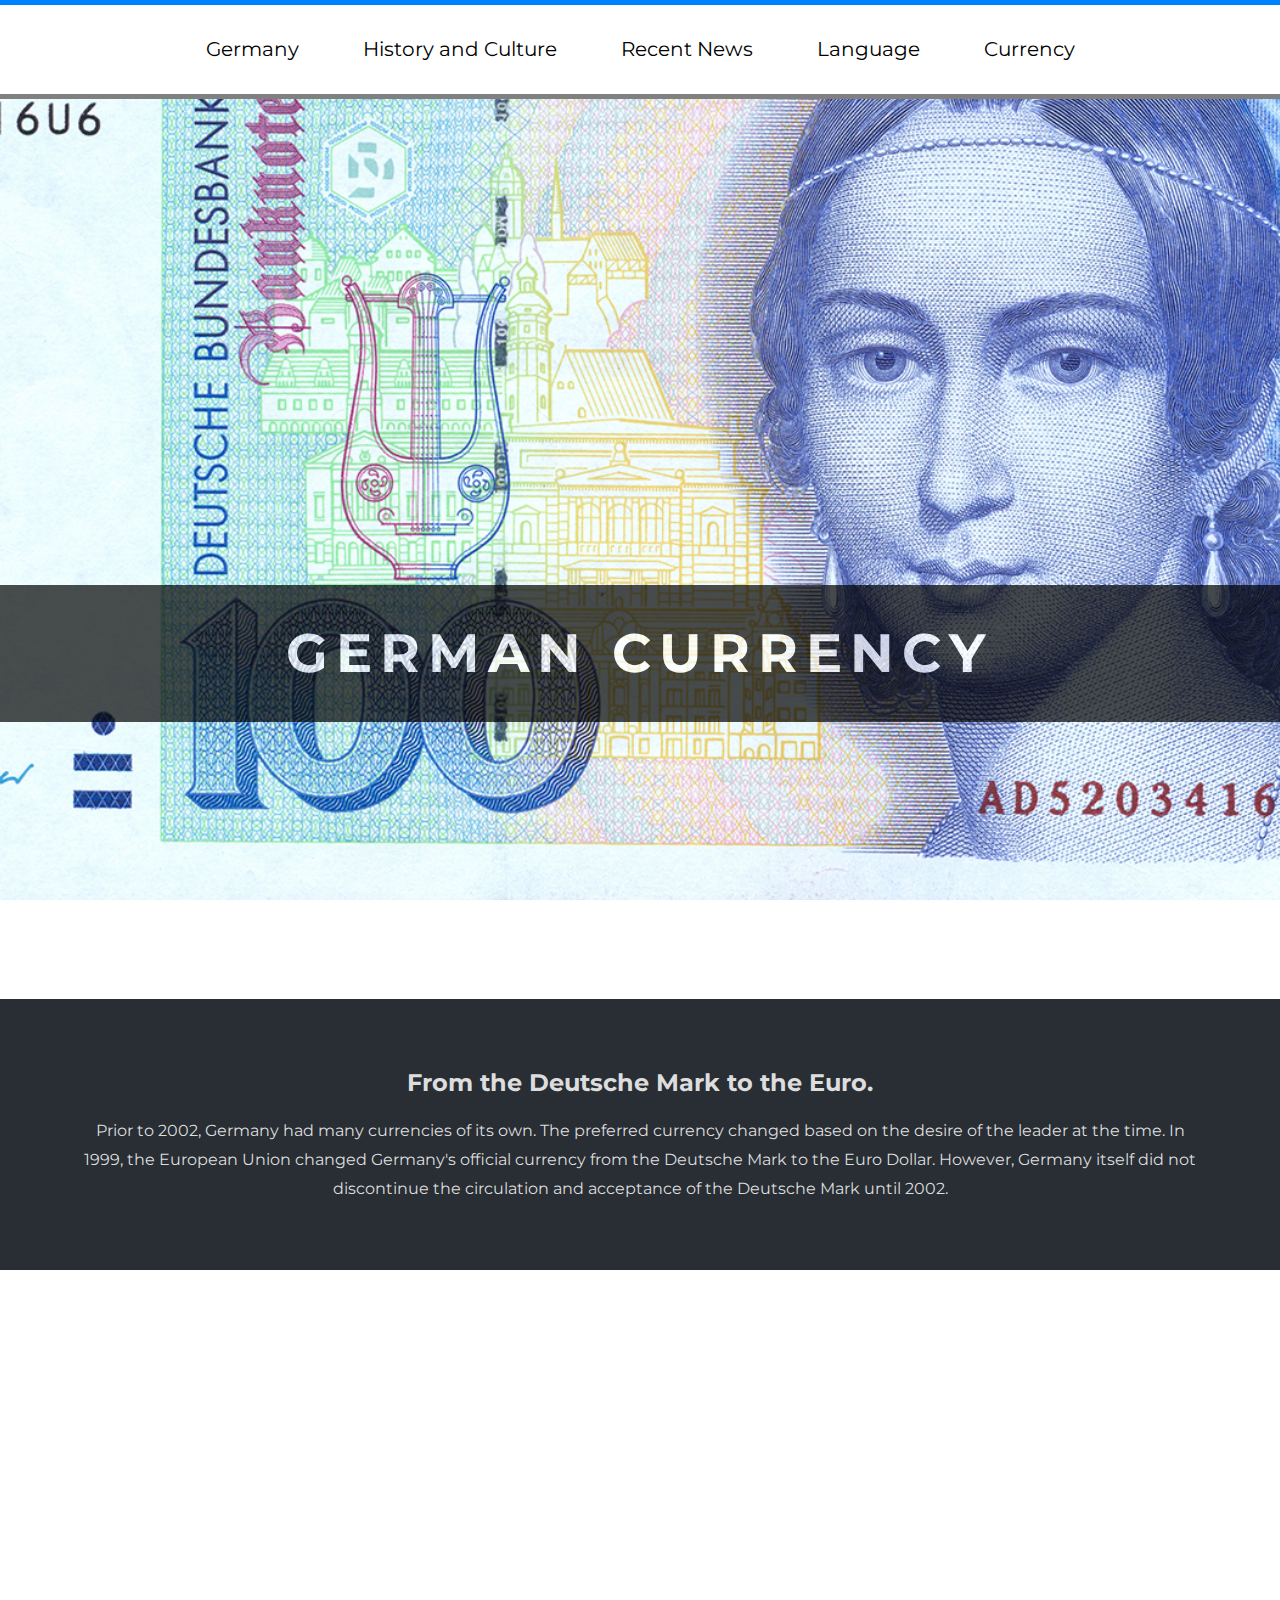
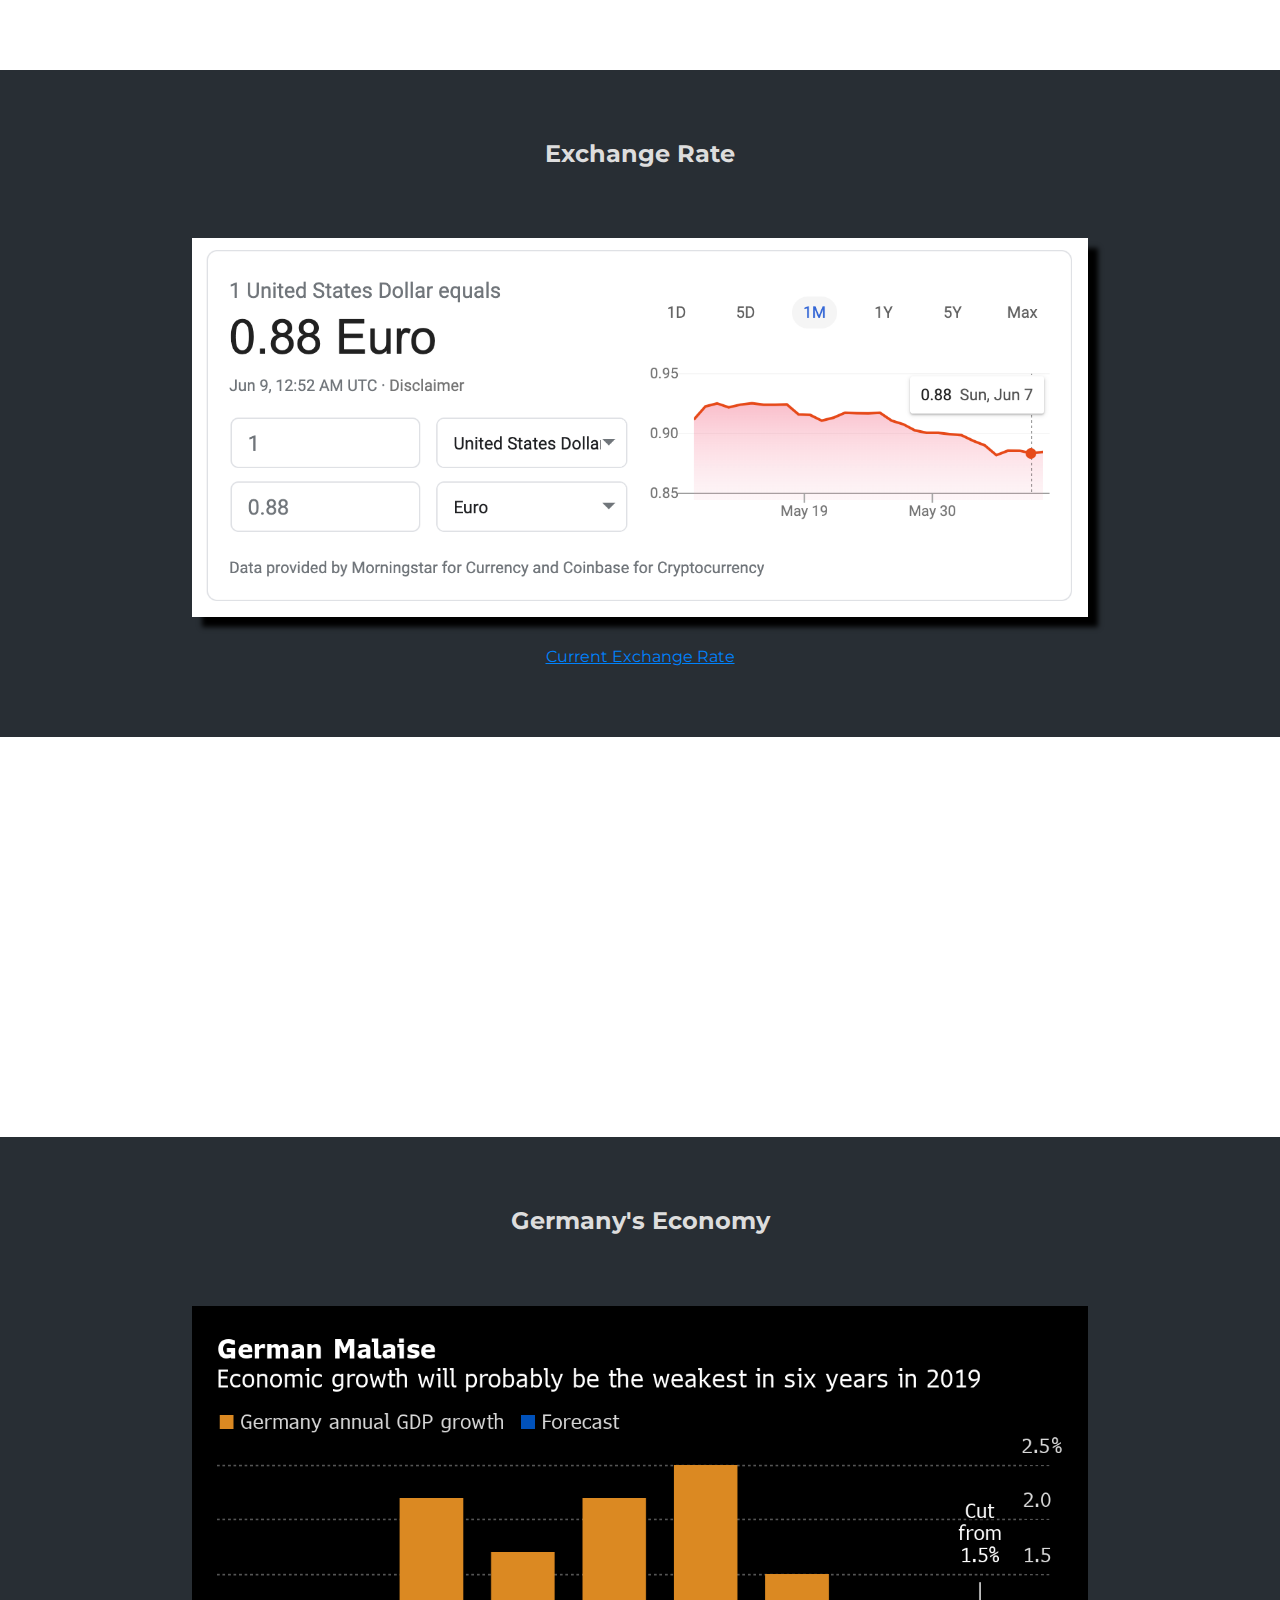
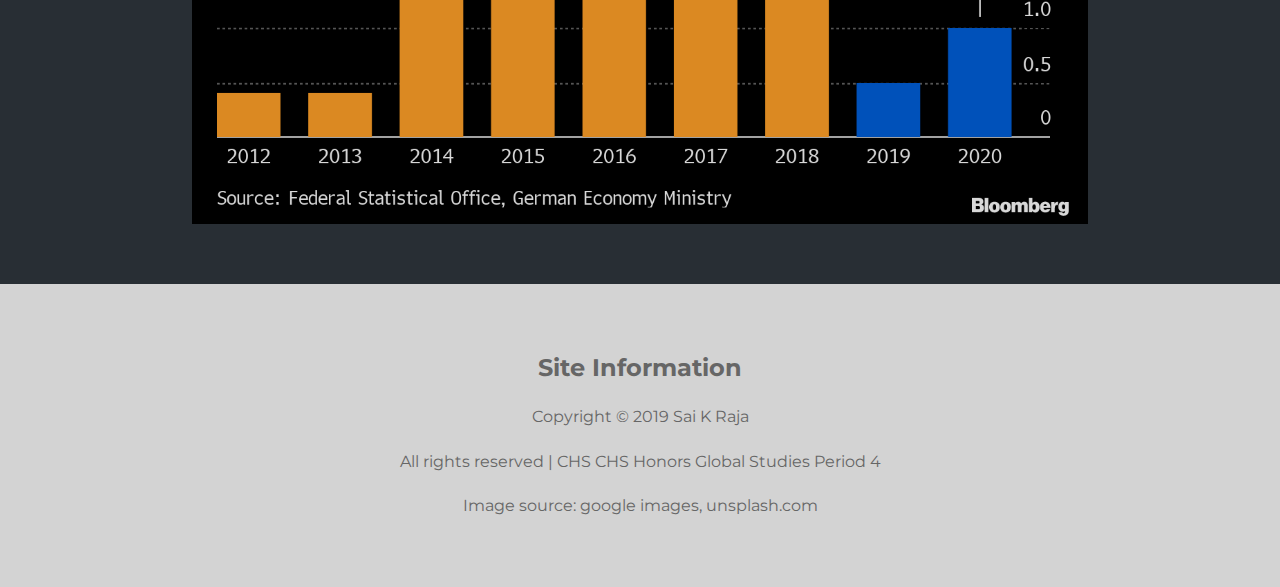
<file: currency.html>
<!DOCTYPE html>
<html lang="en">

<head>
    <meta charset="UTF-8">
    <meta name="viewport" content="width=device-width, initial-scale=1.0">
    <meta http-equiv="X-UA-Compatible" content="ie=edge">
    <link rel="stylesheet" href="style.css">
    <link href="https://fonts.googleapis.com/css?family=Montserrat" rel="stylesheet">
    <title>Germany PSA</title>
</head>

<body>
    <nav id="nav">
        <ul>
            <li><a href="index.html">Germany</a></li>
            <li><a href="HandC.html">History and Culture</a></li>
            <li><a href="news.html">Recent News</a></li>
            <li><a href="randh.html">Language</a></li>
            <li><a href="currency.html">Currency</a></li>
        </ul>
    </nav>

    <div class="pimg11">
        <div class="ptext">
            <h1>German Currency</h1>
        </div>
    </div>

    <section class="section section-dark">
        <h2>From the Deutsche Mark to the Euro.</h2>
        <p>Prior to 2002, Germany had many currencies of its own. The preferred currency changed based on the desire of the leader at the time. In 1999, the European Union changed Germany's official currency from the Deutsche Mark to the Euro Dollar. However, Germany itself did not discontinue the circulation and acceptance of the Deutsche Mark until 2002.</p>
    </section>

    <div class="pimg12">
        <div class="ptext">
            <span class="border trans">
                EURO
            </span>
        </div>
    </div>

    <section class="section section-dark">
        <h2>Exchange Rate</h2>
        <img id="plastic_stat" src="./Images/eR.png">
        <p><a style="color:rgb(0, 130, 252);" href="https://www.google.com/search?q=exchange+rate&source=lmns&bih=789&biw=1440&rlz=1C5CHFA_enUS904US904&hl=en&ved=2ahUKEwipzLOQyPPpAhVFVawKHR0hCB0Q_AUoAHoECAEQAA" target="_blank">Current Exchange Rate</a></p>
    </section>

    <div class="pimg13">
        <div class="ptext">
            <span class="border trans">
                Economy
            </span>
        </div>
    </div>

    <section class="section section-dark contribute">
        <h2>Germany's Economy </h2>
        <img src="./Images/graph.png" id="graph">
    </section>

    <section class="section section-light">
        <h2>Site Information</h2>
        <p>Copyright © 2019 Sai K Raja</p>
        <p>All rights reserved | CHS CHS Honors Global Studies Period 4</p>
        <p>Image source: google images, unsplash.com</p>
    </section>

</body>

</html>
</file>
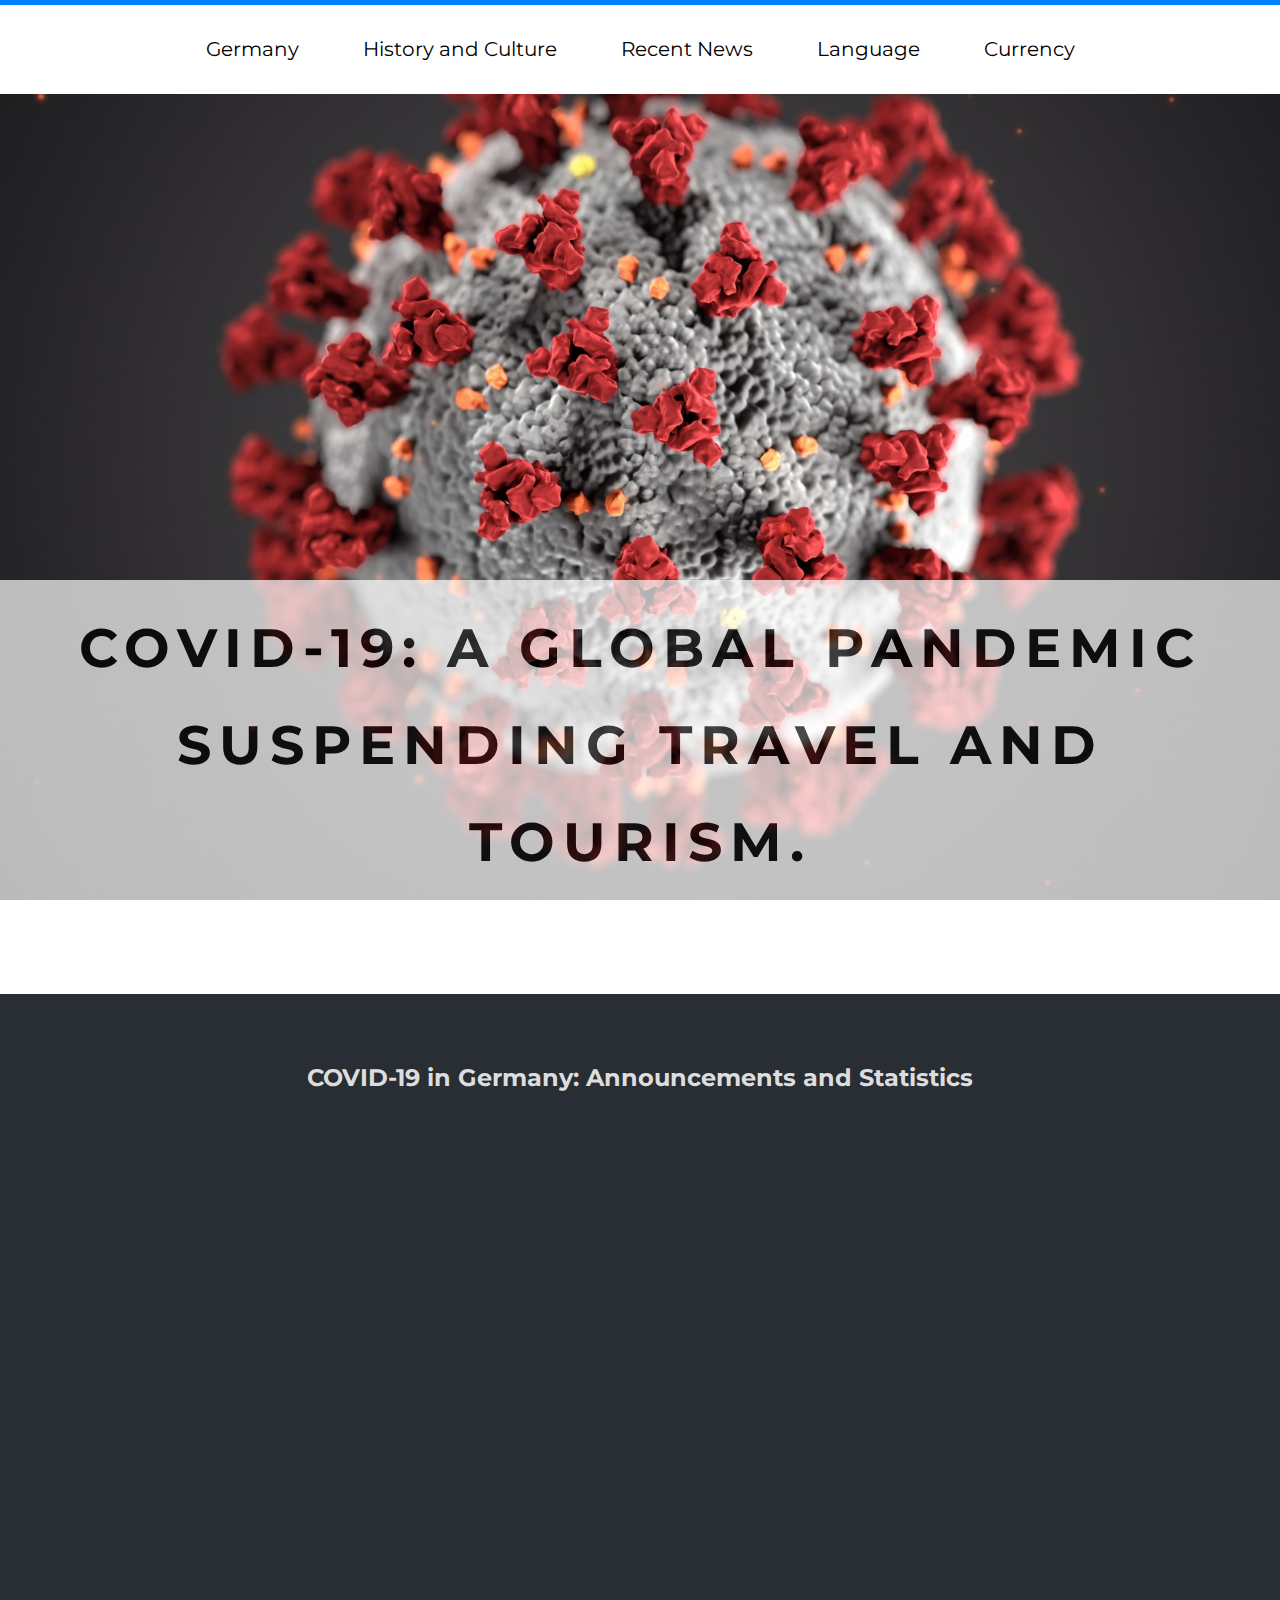
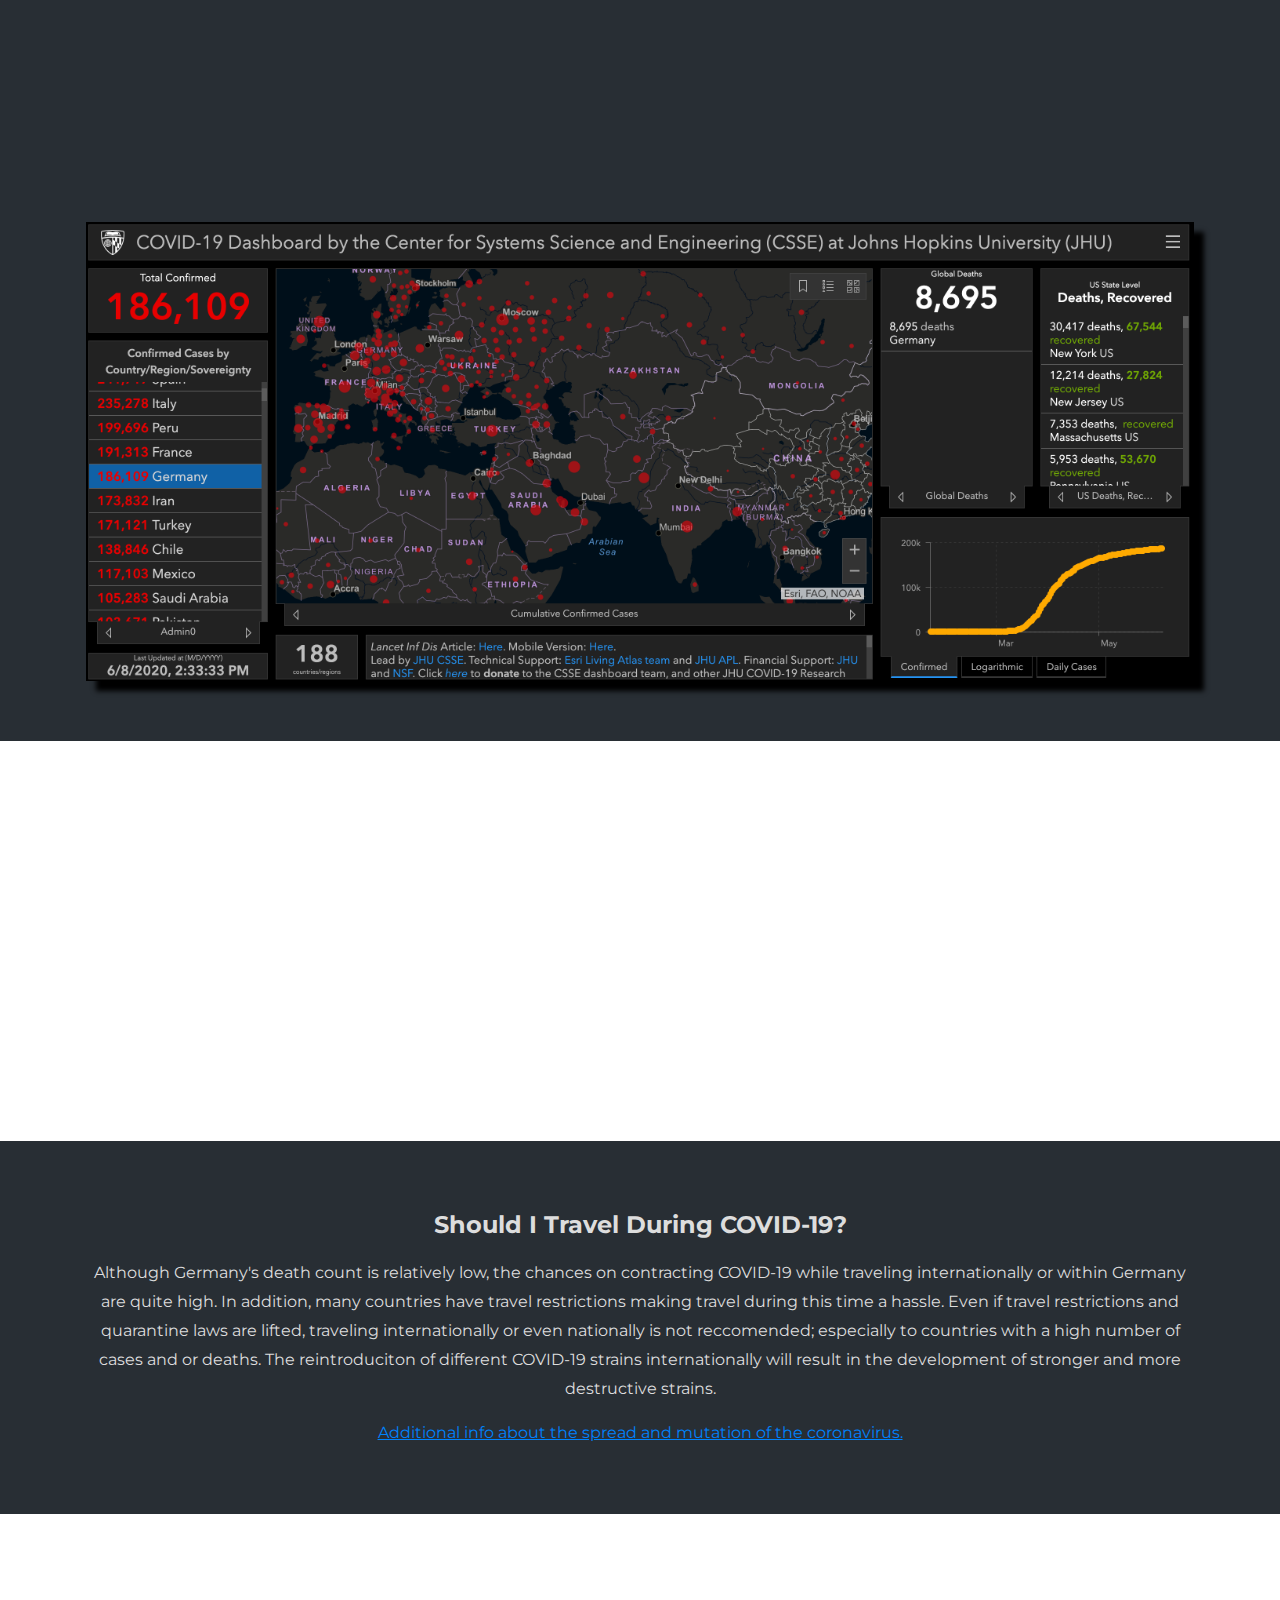
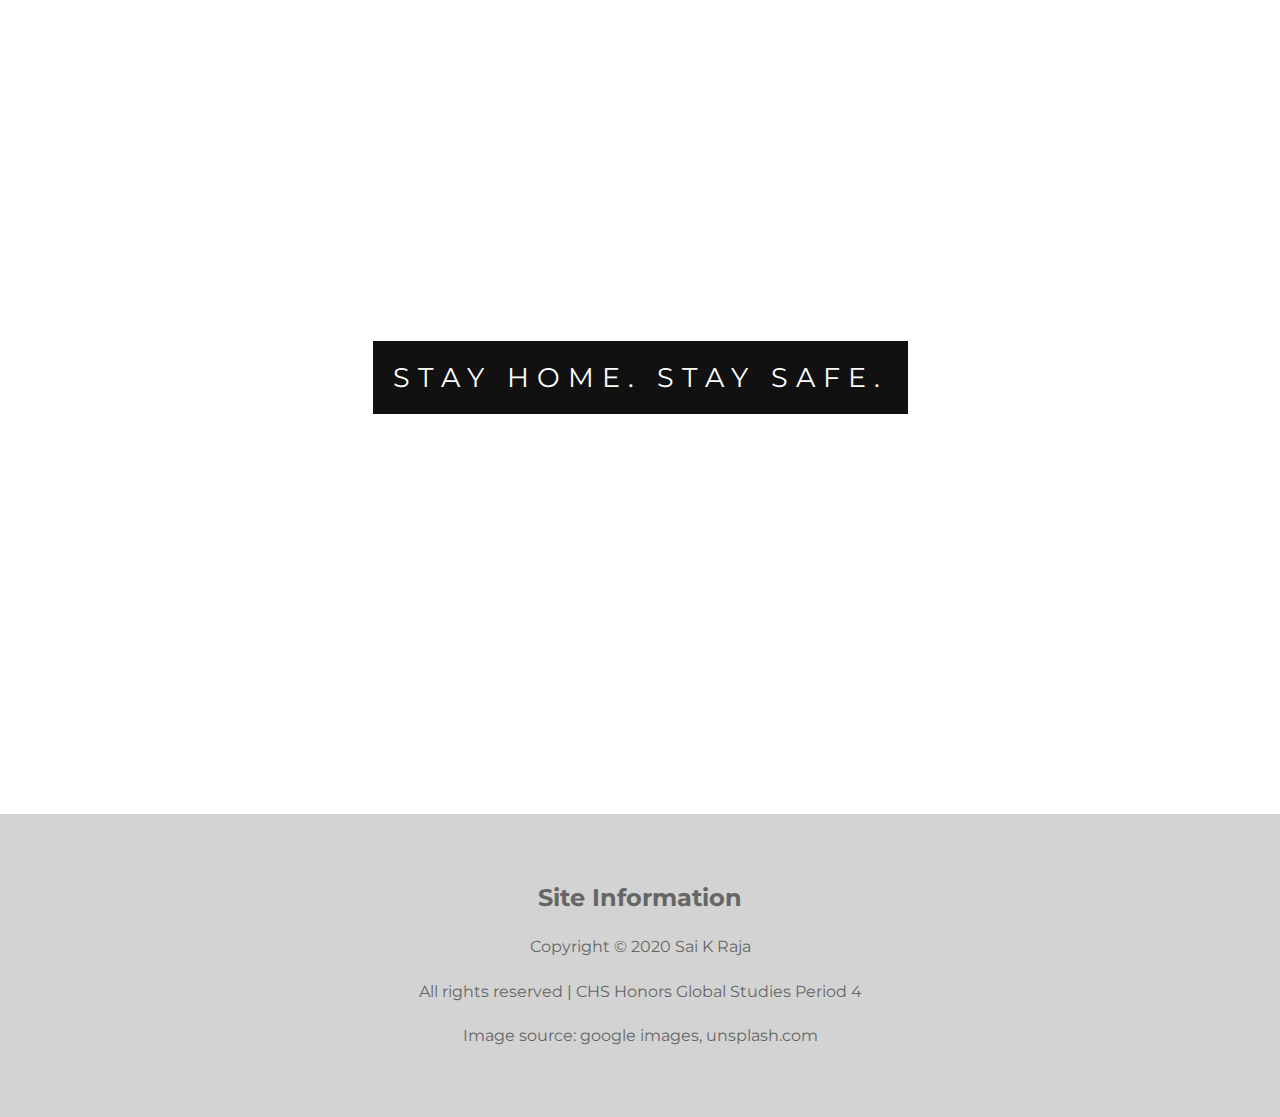
<file: news.html>
<!DOCTYPE html>
<html lang="en">

<head>
    <meta charset="UTF-8">
    <meta name="viewport" content="width=device-width, initial-scale=1.0">
    <meta http-equiv="X-UA-Compatible" content="ie=edge">
    <title>Germany PSA</title>
    <link rel="stylesheet" href="style.css">
    <link href="https://fonts.googleapis.com/css?family=Montserrat&amp;display=swap" rel="stylesheet">
</head>

<body>
    <nav>
        <ul>
            <li><a href="index.html">Germany</a></li>
            <li><a href="HandC.html">History and Culture</a></li>
            <li><a href="news.html">Recent News</a></li>
            <li><a href="randh.html">Language</a></li>
            <li><a href="currency.html">Currency</a></li>
        </ul>
    </nav>

    <div class="pimg7">
        <div class="ptext">
            <h1>COVID-19: A Global Pandemic Suspending Travel and Tourism.</h1>
        </div>
    </div>

    <section class="section section-dark">
        <h2>COVID-19 in Germany: Announcements and Statistics</h2>
        <iframe width="1175" height="650" src="https://www.youtube.com/embed/eFTDTlQ9FeA" frameborder="0" allow="accelerometer; autoplay; encrypted-media; gyroscope; picture-in-picture" allowfullscreen></iframe>
        <img class="midIMG" src="./Images/JHU.png">
    </section>


    <div class="pimg8">
        <div class="ptext">
            <span class="border trans">
                Travel
            </span>
        </div>
    </div>

    <section class="section section-dark">
        <h2>Should I Travel During COVID-19?</h2>
        <p>Although Germany's death count is relatively low, the chances on contracting COVID-19 while traveling internationally or within Germany are quite high. In addition, many countries have travel restrictions making travel during this time a hassle. Even if travel restrictions and quarantine laws are lifted, traveling internationally or even nationally is not reccomended; especially to countries with a high number of cases and or deaths. The reintroduciton of different COVID-19 strains internationally will result in the development of stronger and more destructive strains.</p>
        <p><a style="color:rgb(0, 130, 252);" href="https://www.nytimes.com/interactive/2020/04/30/science/coronavirus-mutations.html" target="_blank">Additional info about the spread and mutation of the coronavirus.</a></p>
    </section>

    <div class="pimg7">
        <div class="ptext">
            <span class="border end">
                Stay Home. Stay Safe.
            </span>
        </div>
    </div>

    <section class="section section-light">
        <h2>Site Information</h2>
        <p>Copyright © 2020 Sai K Raja</p>
        <p>All rights reserved | CHS Honors Global Studies Period 4</p>
        <p>Image source: google images, unsplash.com</p>
    </section>

</body>

</html>
</file>
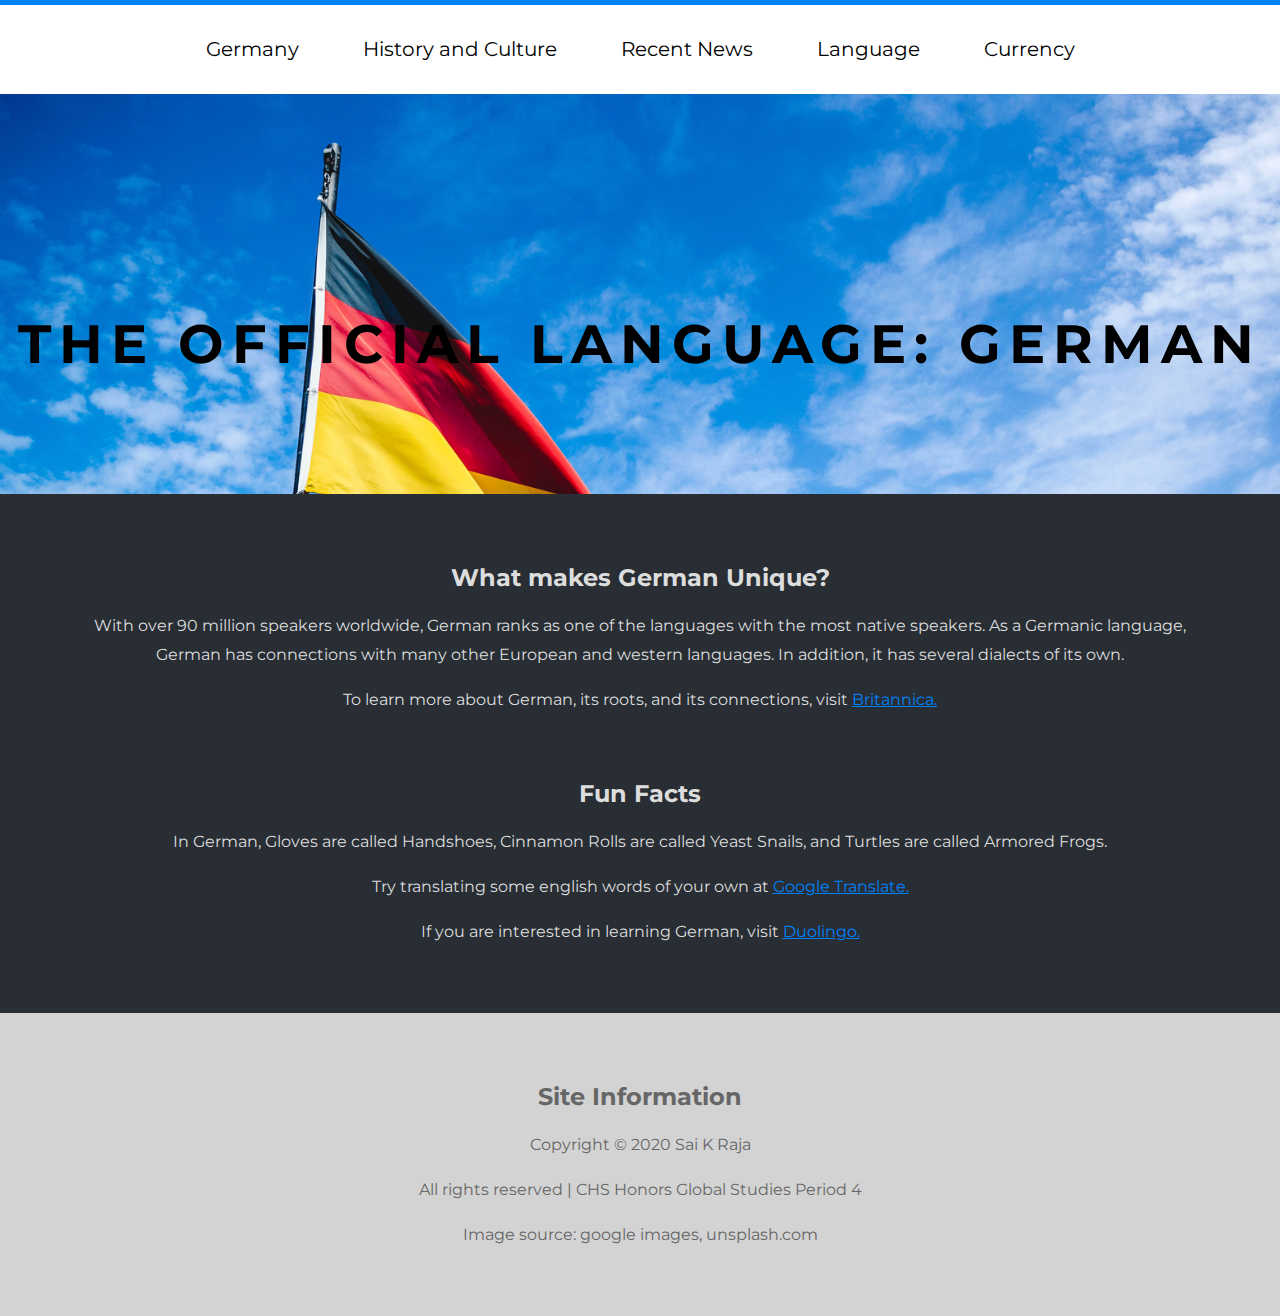
<file: randh.html>
<!DOCTYPE html>
<html lang="en">

<head>
    <meta charset="UTF-8">
    <meta name="viewport" content="width=device-width, initial-scale=1.0">
    <meta http-equiv="X-UA-Compatible" content="ie=edge">
    <title>Germany PSA</title>
    <link rel="stylesheet" href="style.css">
    <link href="https://fonts.googleapis.com/css?family=Montserrat&amp;display=swap" rel="stylesheet">
</head>

<body>
    <nav>
        <ul>
            <li><a href="index.html">Germany</a></li>
            <li><a href="HandC.html">History and Culture</a></li>
            <li><a href="news.html">Recent News</a></li>
            <li><a href="randh.html">Language</a></li>
            <li><a href="currency.html">Currency</a></li>
        </ul>
    </nav>

    <div class="pimg5">
        <div class="ptext">
            <h1>The Official Language: German</h1>
        </div>
    </div>

    <section class="section section-dark">
        <h2>What makes German Unique?</h2>
        <p>With over 90 million speakers worldwide, German ranks as one of the languages with the most native speakers. As a Germanic language, German has connections with many other European and western languages. In addition, it has several dialects of its own.</p>
        <p>To learn more about German, its roots, and its connections, visit <a style="color:rgb(0, 130, 252);"href="https://www.britannica.com/topic/German-language" target="_blank">Britannica.</a></p>
        <br>
        <h2>Fun Facts</h2>
        <p>In German, Gloves are called Handshoes, Cinnamon Rolls are called Yeast Snails, and Turtles are called Armored Frogs.</p>
        <p>Try translating some english words of your own at <a style="color:rgb(0, 130, 252);"href="https://www.google.com/search?bih=740&biw=1440&rlz=1C5CHFA_enUS904US904&hl=en&sxsrf=ALeKk03PelXRpdgOAug1yYaMNcHPbOnv4g%3A1591676057469&ei=mQzfXu74G4_S-gS1j5mQAg&q=english+to+german&oq=enlgith+to+&gs_lcp=[base64]&sclient=psy-ab" target="_blank">Google Translate.</a></p>
        <p>If you are interested in learning German, visit <a style="color:rgb(0, 130, 252);" href="https://www.duolingo.com/course/de/en/Learn-German" target="_blank">Duolingo.</a></p>
    </section>

    <section class="section section-light">
        <h2>Site Information</h2>
        <p>Copyright © 2020 Sai K Raja</p>
        <p>All rights reserved | CHS Honors Global Studies Period 4</p>
        <p>Image source: google images, unsplash.com</p>
    </section>

</body>

</html>
</file>
<file: style.css>
body, html{
    height: 100%;
    margin: 0;
    font-size: 16px;
    font-family: 'Montserrat', sans-serif;
    font-weight: 400;
    line-height: 1.8em;
    color: #666;
}

.sec{
    position: absolute;
    top: 0%;
    width: 100%;
    height: 100vh;
    display: flex;
    align-items: center;
    justify-content: center;
    overflow: hidden;
}

.Blurb h1{
    font-family: 'Playfair Display', serif;
}

.Blurb{
    position: absolute;
    top: 25vh;
    left: 6vw;
    right: 55vw;
    padding: 3%;
    height: 55vh;
    width: auto;
    background-color: black;
    border: none;
    opacity: 0.75;
    z-index: 20000;
    color: white;
}

.Blurb p{
    font-size: 14px;
}

.vidNav{
    position: absolute;
    top: 0%;
    background-color: black;
    border: none;
    opacity: 0.75;
    z-index: 20000;
}

.vidNav ul li a {
    color: white;
    opacity: 1;
}

.vidNav ul li:hover{
    background-color: black;
    text-decoration: underline;
}

nav{
    width: 100%;
    background-color: white;
    border-top: 5px solid rgb(0, 130, 252);
}

#nav{
    border-bottom: 5px solid gray;
}

nav ul{
    width: 80%;
    margin: 0 auto;
    padding: 0;
    text-align:center;
}

nav ul li{
    list-style-type: none;
    display: inline-block;
    padding: 20px;
    margin: 10px;
    font-size: 20px;
}

nav ul li:hover{
    background-color: rgb(0, 130, 252);
}

nav ul li a{
    color: black;
    text-decoration: none;
}

.pimg1, .pimg2, .pimg3, .pimg4, .pimg5, .pimg6, .pimg7, .pimg8, .pimg9, .pimg10, .pimg_stats, .pimg11, .pimg12, .pimg13{
    position: relative;
    background-position: center;
    background-size: cover;
    background-repeat: no-repeat;
    background-attachment:fixed;
    /*
    fixed = parallax
    scroll = normal
    */
}

.pimg1{
    background-image: url('./Images/pimg1.jpg');
    min-height: 100%;
}

.pimg2{
    background-image: url('./Images/pimg2.jpg');
    min-height: 400px;
}

.pimg3{
    background-image: url('./Images/pimg3.jpeg');
    min-height: 400px;
}

.section{
    text-align: center;
    padding: 50px 80px;
}

.section-light{
    background-color: lightgray;
    color: #666;
}

#vidSec{
    position: relative;
    top: 100vh;
}

.section-dark{
    background-color: #282e34;
    color: #ddd;
}

.ptext{
    position: absolute;
    top: 50%;
    width: 100%;
    text-align: center;
    color: black;
    font-size: 27px;
    letter-spacing: 8px;
    text-transform: uppercase;
}

.ptext .border{
    background-color: #111;
    color: white;
    padding: 20px;
}

.ptext .border.trans{
    background-color: transparent;
}

.pimg1 .ptext h1{
    line-height: 1.8em;
    color: black;
    background-color: white;
    opacity: 0.7;
    font-size: 45px;
}

/* Stats Page */

.pimg_stats{
    background-image: url('../Images/pimg_stats.jpeg');
    min-height: 100%;
}

.pimg_stats .ptext h1{
    line-height: 1.8em;
    color: black;
    background-color: white;
    opacity: 0.7;
    font-size: 45px;
}

.plastics{
    position: relative;
}

.plastics h1{
    padding: 30px;
}

#plastic_img{
    width: 50%;
    padding-left: 30px;
}

.pimg4{
    background-image: url('../Images/pimg4.jpg');
    min-height: 400px;
}

.section-dark ul li{
    text-align: left;
    line-height: 2em;
}

.pimg5{
    background-image: url('./Images/pimg5.png');
    min-height: 400px;
}

#plastic_stat{
    width: 80%;
    margin-top: 50px;
    box-shadow: 10px 10px 5px black;
}

#graph{
    width: 80%;
    margin-top: 50px;
}

#energy_stat{
    width: 40%;
    margin-top: 50px;
    box-shadow: 10px 10px 5px black;
}

.pimg6{
    background-image: url('./Images/pimg6.jpg');
    min-height: 400px;
}

.section-light ul li{
    text-align: left;
    line-height: 2em;
}

.pimg4 .ptext .border{
    background-color: red;
}

/* Tips Page */

.pimg7{
    background-image: url('./Images/pimg7.jpeg');
    min-height: 100%;
}

.midIMG{
    width:99%;
    margin-top: 50px;
    box-shadow: 10px 10px 5px black;
}

.pimg7 .ptext h1{
    background-color: white;
    padding: 20px;
    opacity: 0.7;
    line-height: 1.8em;
}

.pimg8{
    background-image: url('./Images/plane.jpg');
    min-height: 400px;
}

.bamboo p a{
    color: deepskyblue;
}

.bamboo img{
    width: 20%;
    box-shadow: 10px 10px 5px black;
}

.pimg9{
    background-image: url('../Images/pimg9.jpeg');
    min-height: 400px;
}

.toothpaste p a{
    color: deepskyblue;
}

.toothpaste{
    position: relative;
    z-index: 1;
    height: 600px;
}

#tablets{
    width: 20%;
    position: absolute;
    left: 0;
    bottom: 0;
    margin-left: 20%;
    margin-bottom: 5%;
    box-shadow: 10px 10px 5px black;
}

#powder{
    width: 20%;
    position: absolute;
    right: 0;
    bottom: 0;
    margin-bottom: 5%;
    margin-right: 20%;
    box-shadow: 10px 10px 5px black;
}

.pimg10{
    background-image: url('../Images/pimg10.jpeg');
    min-height: 400px;
}

.pimg10 .ptext .border{
    color: black;
}

.soapul li a{
    color: deepskyblue;
    position: absolute;
    left: 45%;
}

.soap a{
    color: deepskyblue;
}

.soapul li{
    color: transparent;
}

#bands{
    width: 30%;
}

#hairbrushes{
    padding-top: 50px;
}

#ht{
    padding-bottom: 50px;
}

#bands, #comb, #soaps{
    height: 400px;
    padding-top: 20px;
}

/* Explore Page */

.pimg11{
    background-image: url('./Images/pimg11.jpg');
    min-height: 100%;
}

.pimg11 .ptext h1{
    background-color: black;
    padding: 20px;
    opacity: 0.7;
    line-height: 1.8em;
    color: white;
}

.pimg12{
    background-image: url('./Images/pimg12.jpeg');
    min-height: 400px;
}

.pimg13{
    background-image: url('./Images/pimg13.jpg');
    min-height: 400px;
}

.vol{
    list-style-type: none;
}

.vol li a, .carbon a{
    color: deepskyblue;
}


/*Feedback page*/
.feedback{
    background-image: url('../Images/feedback.jpg');
    min-height: 400px;
}

.feedback_page{
    background-color: lightgreen;
}

#frame{
    position: absolute;
    left: 35%;
    top: 35%;
}

/* Mobile Optimization */

@media(max-width: 568px){

    .sec{
        position: static;
        background-position: center;
        background-size: cover;
        background-repeat: no-repeat;
    }

    .pimg1, .pimg2, .pimg3, .pimg4, .pimg5, .pimg6, .pimg7, .pimg8, .pimg9, .pimg10, .pimg_stats, .pimg11, .pimg12, .pimg13 .sec{
        background-attachment: scroll;
    }

    .vidNav{
        width: 100%;
        background-color: black;
        opacity: 1;
        position: static;
    }

    .vidNav ul{
        width: 80%;
        margin: 0 auto;
        padding: 0;
        text-align:center;
    }
    
    .vidNav ul li:hover{
        background-color: black;
        text-decoration: underline;
    }

    .Blurb{
        position: static;
        width: auto;
        text-align: center;
        padding: 50px 80px;
        background-color: #282e34;
        color: #ddd;
        opacity: 1;
    }

    iframe{
        width: auto;
        height: auto;
        position: relative;
        right: 8%;
    }

    .midIMG{
        width: 140%;
        height: auto;
        position: relative;
        right: 20%;
    }

    .pimg1 .ptext h1{
        font-size: 20px;
    }

    .pimg5 .ptext{
        display: none;
    }

    .pimg7 .ptext h1{
        font-size: 20px;
    }

    #energy_stat{
        width: 100%;
    }

    #plastic_stat{
        width: 100%;
    }

    #graph{
        width:100%;
    }

    #tablets, #powder{
        width: 30%;
        margin: 65px;
    }

    .bamboo img{
        width: 70%;
    }

    #bands, #comb, #soaps{
        width: 100%;
        height: auto;
    }

    #frame{
        position: absolute;
        left: 5%;
        top: 45%;
        width: 90%;
    }

    .end{
        font-size: 12px;
    }

    .toothpaste{
        height: 1200px;
    }

    #tablets, #powder{
        width: 70%;
    }

    #tablets{
        margin-bottom: 350px;
    }

    #powder{
        position: absolute;
        left: 1%;
    }
}

@media(max-width: 1430px){
    #frame{
        position: absolute;
        left: 5%;
        top: 45%;
        width: 90%;
    }
}
</file>
